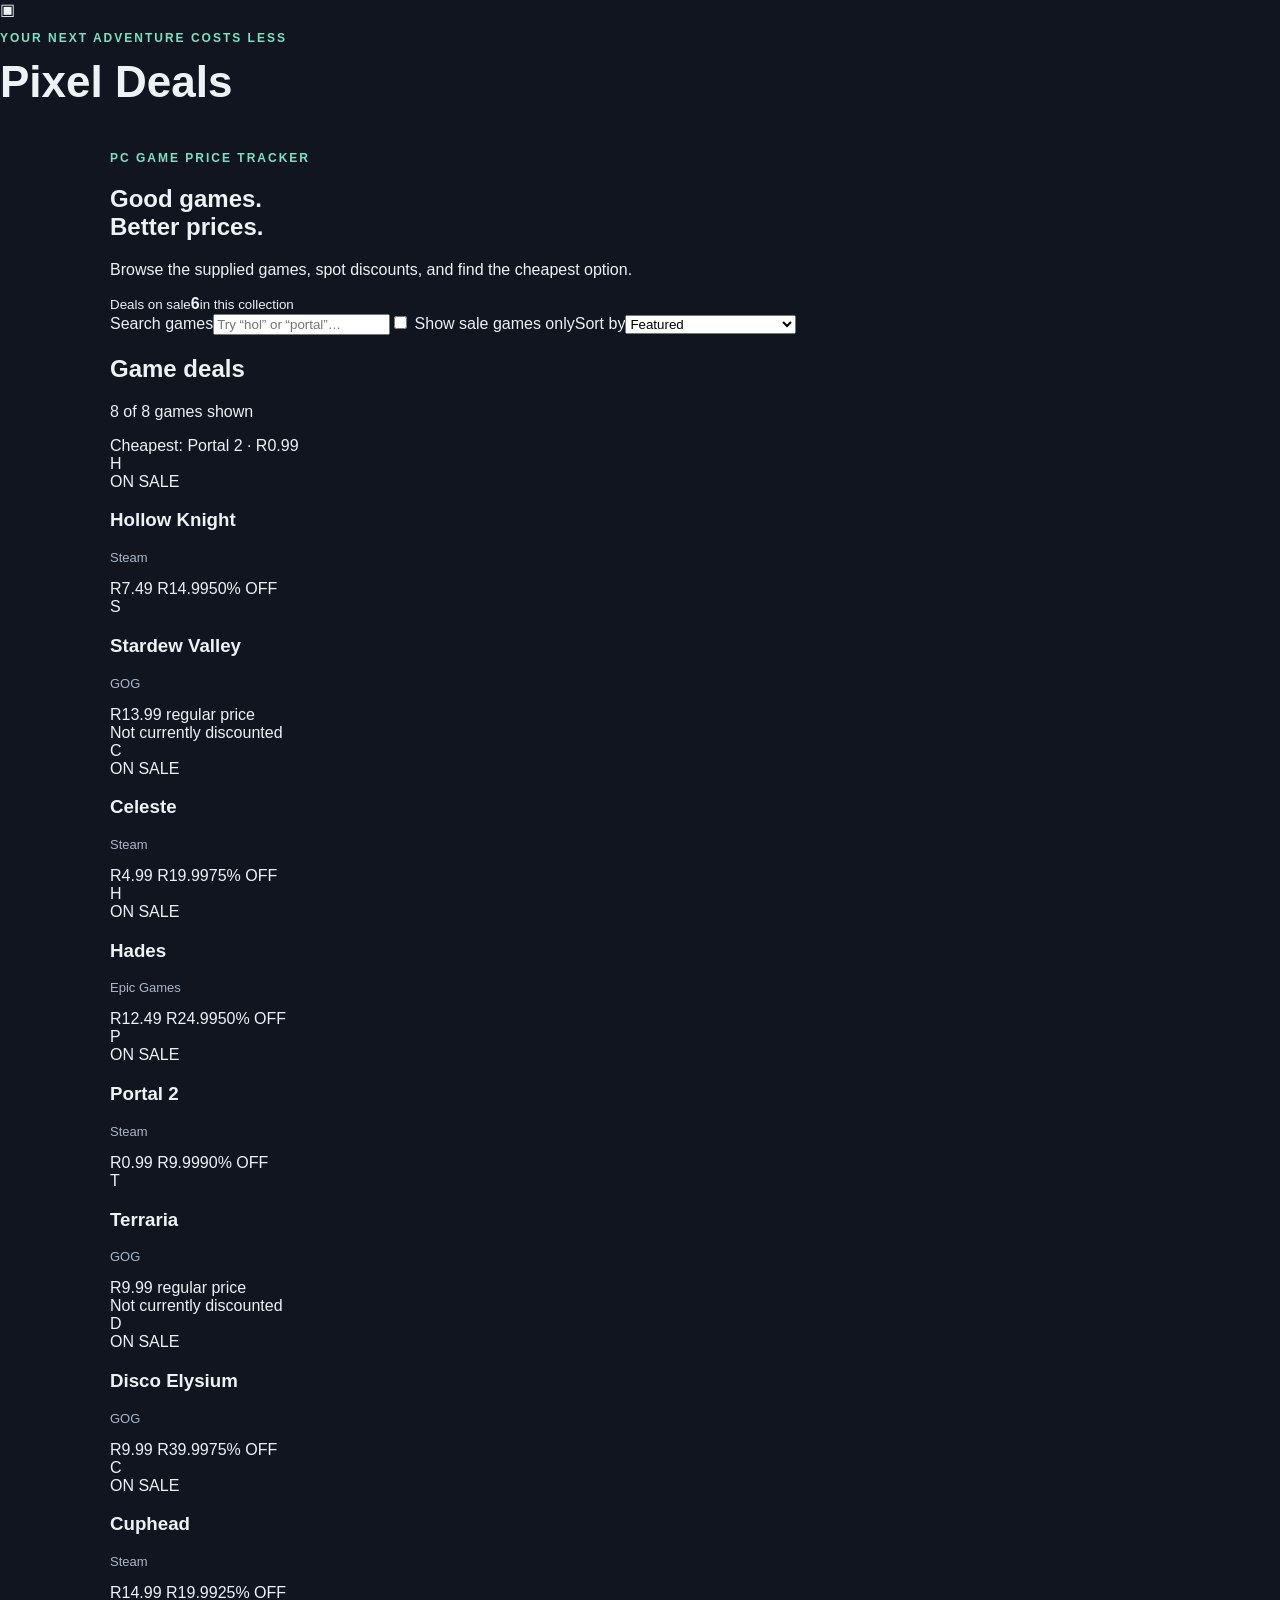
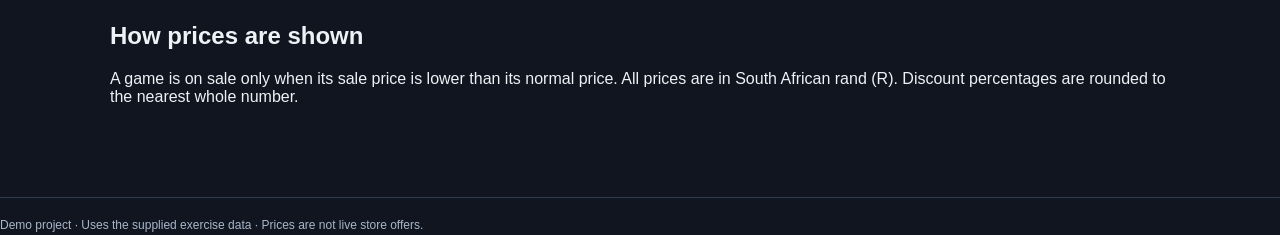
<file: index.html>
<!doctype html>
<html lang="en"><head><meta charset="utf-8"><meta name="viewport" content="width=device-width, initial-scale=1">
<title>Pixel Deals — PC Game Deals</title><link rel="stylesheet" href="styles.css"><script src="app.js" defer></script></head>
<body><header class="header"><div class="logo">▣</div><div><p class="eyebrow">YOUR NEXT ADVENTURE COSTS LESS</p><h1>Pixel Deals</h1></div></header>
<main class="container"><section class="hero"><div><p class="eyebrow">PC GAME PRICE TRACKER</p><h2>Good games.<br><span>Better prices.</span></h2><p class="muted">Browse the supplied games, spot discounts, and find the cheapest option.</p></div><div class="stat"><small>Deals on sale</small><strong id="sale-count">—</strong><small>in this collection</small></div></section>
<section class="toolbar"><label>Search games<input id="search" type="search" placeholder="Try “hol” or “portal”…"></label><label class="check"><input id="sale-only" type="checkbox"> Show sale games only</label><label>Sort by<select id="sort"><option value="featured">Featured</option><option value="price-asc">Current price: low to high</option><option value="discount-desc">Biggest discount</option><option value="title-asc">Title: A–Z</option></select></label></section>
<section class="heading"><div><h2>Game deals</h2><p id="result-summary" aria-live="polite">Loading games…</p></div><div id="cheapest" class="chip"></div></section>
<section id="games" class="games"></section><p id="empty" class="empty" hidden>No games match your filters. Try another search.</p><p id="error" class="error" role="alert" hidden></p>
<section class="note"><h2>How prices are shown</h2><p>A game is on sale only when its sale price is lower than its normal price. All prices are in South African rand (R). Discount percentages are rounded to the nearest whole number.</p></section></main>
<footer>Demo project · Uses the supplied exercise data · Prices are not live store offers.</footer></body></html>
</file>
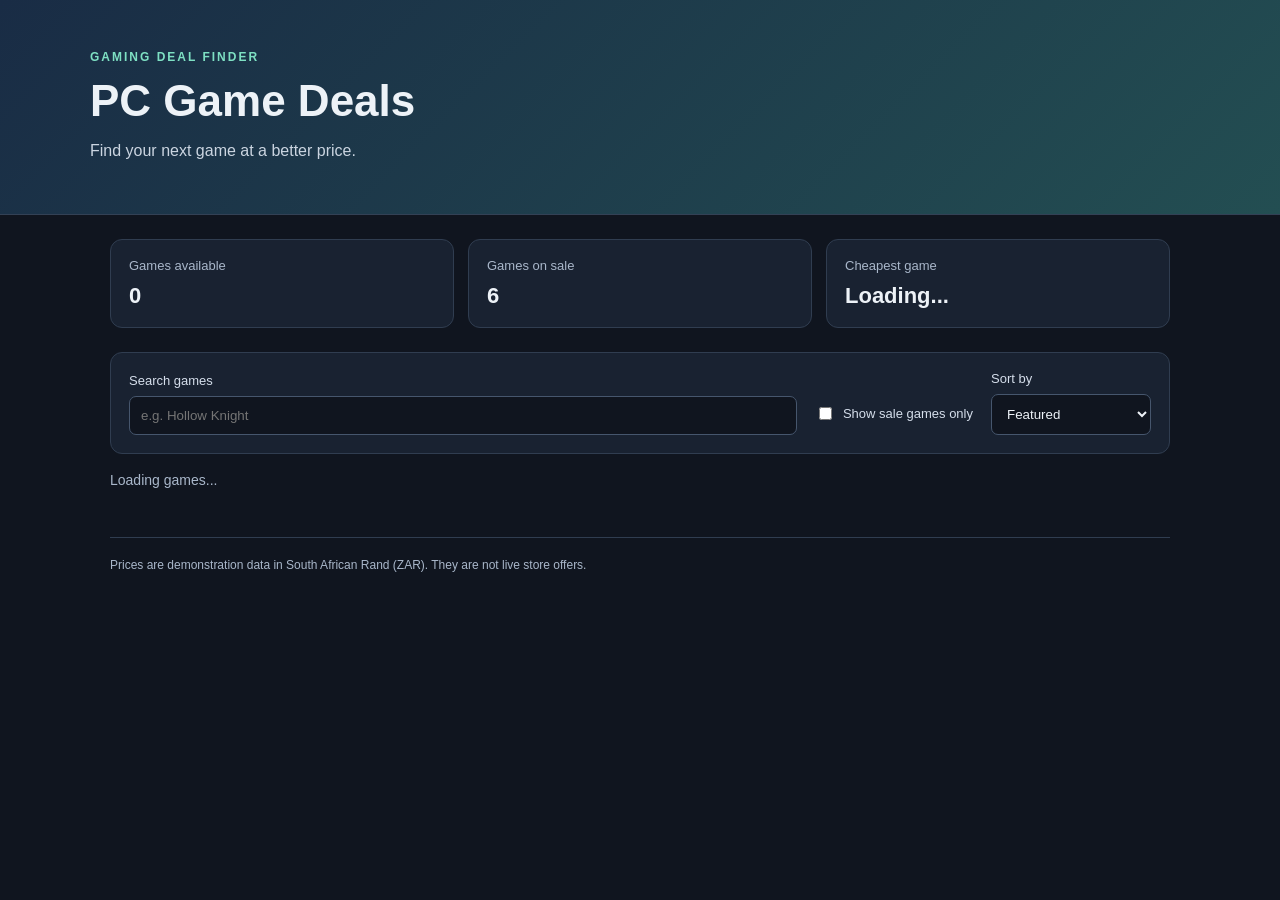
<file: Prt B.html>
<!DOCTYPE html>
<html lang="en">
<head>
    <meta charset="UTF-8">
    <meta name="viewport" content="width=device-width, initial-scale=1.0">
    <title>PC Game Deals</title>
    <link rel="stylesheet" href="styles.css">
    <script src="app.js" defer></script>
</head>
<body>
    <header class="site-header">
        <div>
            <p class="eyebrow">GAMING DEAL FINDER</p>
            <h1>PC Game Deals</h1>
            <p>Find your next game at a better price.</p>
        </div>
    </header>

    <main class="container">
        <section class="summary">
            <div class="summary-card">
                <span class="summary-label">Games available</span>
                <strong id="game-count">0</strong>
            </div>
            <div class="summary-card">
                <span class="summary-label">Games on sale</span>
                <strong id="sale-count">0</strong>
            </div>
            <div class="summary-card">
                <span class="summary-label">Cheapest game</span>
                <strong id="cheapest-game">Loading...</strong>
            </div>
        </section>

        <section class="filters" aria-label="Game filters">
            <label class="search-label" for="search">
                Search games
                <input
                    id="search"
                    type="search"
                    placeholder="e.g. Hollow Knight"
                >
            </label>

            <label class="checkbox-label">
                <input id="sale-only" type="checkbox">
                Show sale games only
            </label>

            <label for="sort">
                Sort by
                <select id="sort">
                    <option value="featured">Featured</option>
                    <option value="price">Lowest price</option>
                    <option value="discount">Biggest discount</option>
                    <option value="title">Title A–Z</option>
                </select>
            </label>
        </section>

        <p id="results-message" aria-live="polite">
            Loading games...
        </p>

        <section id="game-list" class="game-grid"
                 aria-label="Game deals">
        </section>

        <p id="error-message" class="error" role="alert"></p>

        <footer>
            Prices are demonstration data in South African Rand (ZAR).
            They are not live store offers.
        </footer>
    </main>
</body>
</html>
</file>
<file: styles.css>
:root {
    font-family: Arial, Helvetica, sans-serif;
    color: #edf2f7;
    background: #10151f;
}

* {
    box-sizing: border-box;
}

body {
    margin: 0;
    min-height: 100vh;
}

.site-header {
    padding: 38px 20px;
    background: linear-gradient(135deg, #192c45, #234e52);
    border-bottom: 1px solid #334155;
}

.site-header > div,
.container {
    max-width: 1100px;
    margin: 0 auto;
}

.eyebrow {
    color: #7ee0c3;
    font-size: 12px;
    font-weight: bold;
    letter-spacing: 2px;
}

h1 {
    margin: 8px 0;
    font-size: clamp(30px, 5vw, 44px);
}

.site-header p:last-child {
    color: #cbd5e1;
}

.container {
    padding: 24px 20px 40px;
}

.summary {
    display: grid;
    grid-template-columns: repeat(3, minmax(0, 1fr));
    gap: 14px;
    margin-bottom: 24px;
}

.summary-card,
.game-card,
.filters {
    padding: 18px;
    background: #192231;
    border: 1px solid #303d50;
    border-radius: 12px;
}

.summary-label {
    display: block;
    color: #a9b7ca;
    font-size: 13px;
    margin-bottom: 10px;
}

.summary-card strong {
    display: block;
    font-size: 22px;
    overflow-wrap: anywhere;
}

.filters {
    display: flex;
    flex-wrap: wrap;
    align-items: end;
    gap: 18px;
    margin-bottom: 18px;
}

.search-label {
    flex: 1;
    min-width: 200px;
}

.filters label {
    font-size: 13px;
    color: #d5deeb;
}

.filters input[type="search"],
.filters select {
    display: block;
    width: 100%;
    margin-top: 8px;
    padding: 11px;
    border: 1px solid #46566d;
    border-radius: 7px;
    background: #10151f;
    color: #edf2f7;
}

.checkbox-label {
    display: flex;
    align-items: center;
    gap: 8px;
    padding-bottom: 12px;
}

#sort {
    min-width: 160px;
}

#results-message {
    color: #a9b7ca;
    font-size: 14px;
}

.game-grid {
    display: grid;
    grid-template-columns: repeat(3, minmax(0, 1fr));
    gap: 16px;
}

.game-card h2 {
    font-size: 19px;
    margin: 0 0 16px;
}

.store {
    color: #a9b7ca;
    font-size: 13px;
    margin-bottom: 15px;
}

.price-row {
    display: flex;
    align-items: center;
    justify-content: space-between;
    gap: 8px;
    margin: 9px 0;
    font-size: 14px;
}

.price {
    font-weight: bold;
    white-space: nowrap;
}

.old-price {
    color: #9aa8b9;
}

.sale-price {
    color: #7ee0c3;
    font-size: 19px;
}

.sale-tag {
    display: inline-block;
    margin-top: 12px;
    padding: 6px 9px;
    border-radius: 20px;
    background: #164e3f;
    color: #a7f3d0;
    font-size: 11px;
    font-weight: bold;
}

.saving {
    color: #7ee0c3;
    font-size: 13px;
    margin-top: 10px;
}

.error {
    color: #fca5a5;
}

footer {
    margin-top: 35px;
    padding-top: 18px;
    border-top: 1px solid #303d50;
    color: #a9b7ca;
    font-size: 12px;
    line-height: 1.6;
}

@media (max-width: 800px) {
    .game-grid {
        grid-template-columns: repeat(2, minmax(0, 1fr));
    }
}

@media (max-width: 550px) {
    .summary {
        grid-template-columns: 1fr;
    }

    .game-grid {
        grid-template-columns: 1fr;
    }

    .filters {
        align-items: stretch;
        flex-direction: column;
    }

    .checkbox-label {
        padding-bottom: 0;
    }
}
</file>
